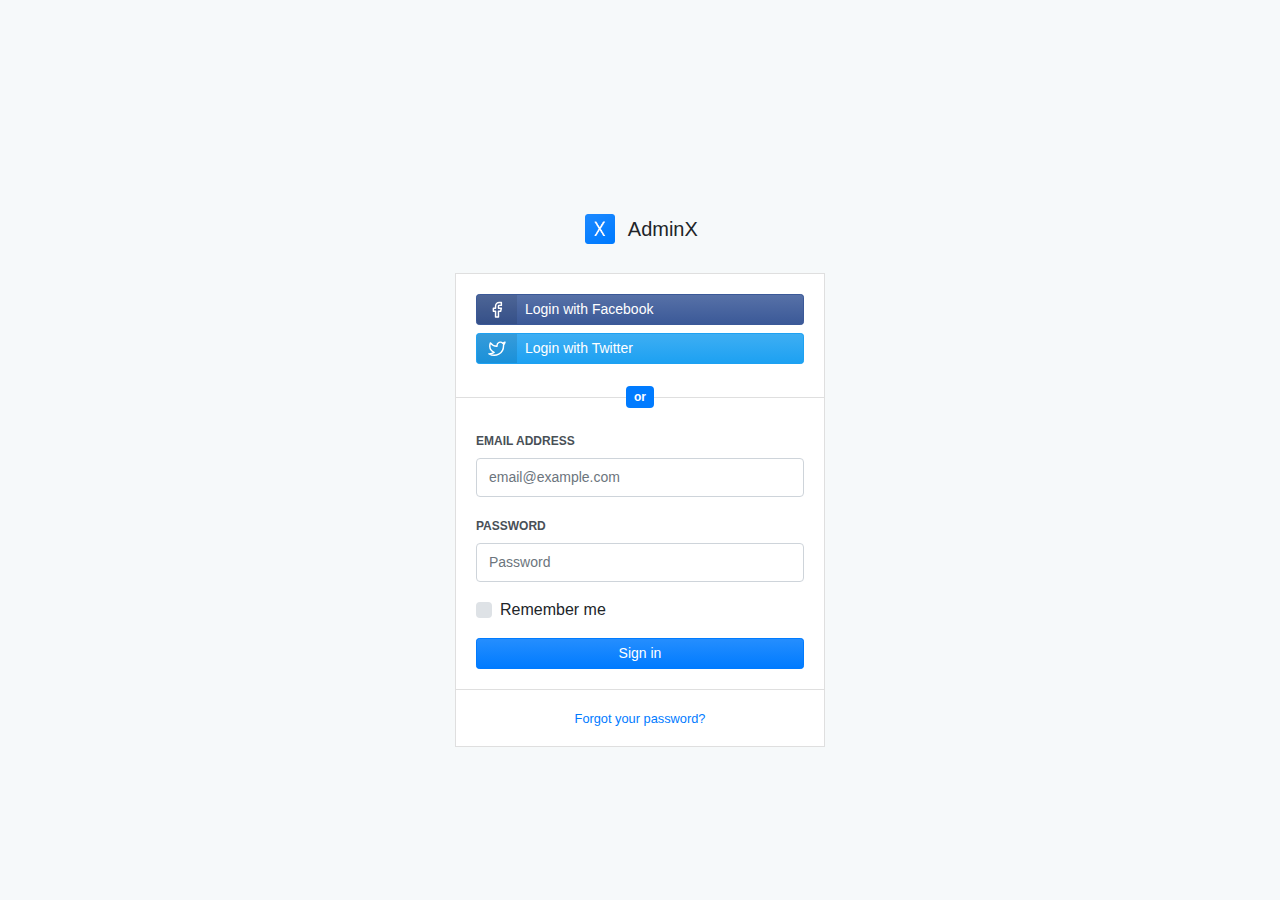
<file: static/layouts/login.html>
<!DOCTYPE html>
<html lang="en">
  <head>
    <title>AdminX - Login</title>
    <meta charset="utf-8">
    <meta name="viewport" content="width=device-width, initial-scale=1, shrink-to-fit=no">

    <link rel="stylesheet" type="text/css" href="../dist/css/adminx.css" media="screen" />
  </head>
  <body>
    <div class="adminx-container d-flex justify-content-center align-items-center">
      <div class="page-login">
        <div class="text-center">
          <a class="navbar-brand mb-4 h1" href="login.html">
            <img src="../demo/img/logo.png" class="navbar-brand-image d-inline-block align-top mr-2" alt="">
            AdminX
          </a>
        </div>

        <div class="card mb-0">
          <div class="card-body">
            <a class="btn btn-labeled btn-block text-left btn-sm btn-facebook" href="#">
              <span class="btn-label">
                <i data-feather="facebook"></i>
              </span>
              Login with Facebook
            </a>
            <a class="btn btn-labeled btn-block text-left btn-sm btn-twitter" href="#">
              <span class="btn-label">
                <i data-feather="twitter"></i>
              </span>
              Login with Twitter
            </a>
          </div>
          <div class="card-seperator">
            <span>or</span>
          </div>
          <div class="card-body">
            <form>
              <div class="form-group">
                <label for="exampleDropdownFormEmail1" class="form-label">Email address</label>
                <input type="email" class="form-control" id="exampleDropdownFormEmail1" placeholder="email@example.com">
              </div>
              <div class="form-group">
                <label for="exampleDropdownFormPassword1" class="form-label">Password</label>
                <input type="password" class="form-control" id="exampleDropdownFormPassword1" placeholder="Password">
              </div>
              <div class="form-group">
                <div class="custom-control custom-checkbox">
                  <input type="checkbox" class="custom-control-input" id="customCheck1">
                  <label class="custom-control-label" for="customCheck1">Remember me</label>
                </div>
              </div>
              <button type="submit" class="btn btn-sm btn-block btn-primary">Sign in</button>
            </form>
          </div>
          <div class="card-footer text-center">
            <a href="#"><small>Forgot your password?</small></a>
          </div>
        </div>
      </div>
    </div>

    <!-- If you prefer jQuery these are the required scripts -->
    <script src="https://code.jquery.com/jquery-3.2.1.min.js"></script>
    <script src="https://cdnjs.cloudflare.com/ajax/libs/popper.js/1.12.3/umd/popper.min.js"></script>
    <script src="https://maxcdn.bootstrapcdn.com/bootstrap/4.0.0-beta.2/js/bootstrap.min.js"></script>
    <script src="../dist/js/vendor.js"></script>
    <script src="../dist/js/adminx.js"></script>

    <!-- If you prefer vanilla JS these are the only required scripts -->
    <!-- script src="../dist/js/vendor.js"></script>
    <script src="../dist/js/adminx.vanilla.js"></script-->
  </body>
</html>
</file>
